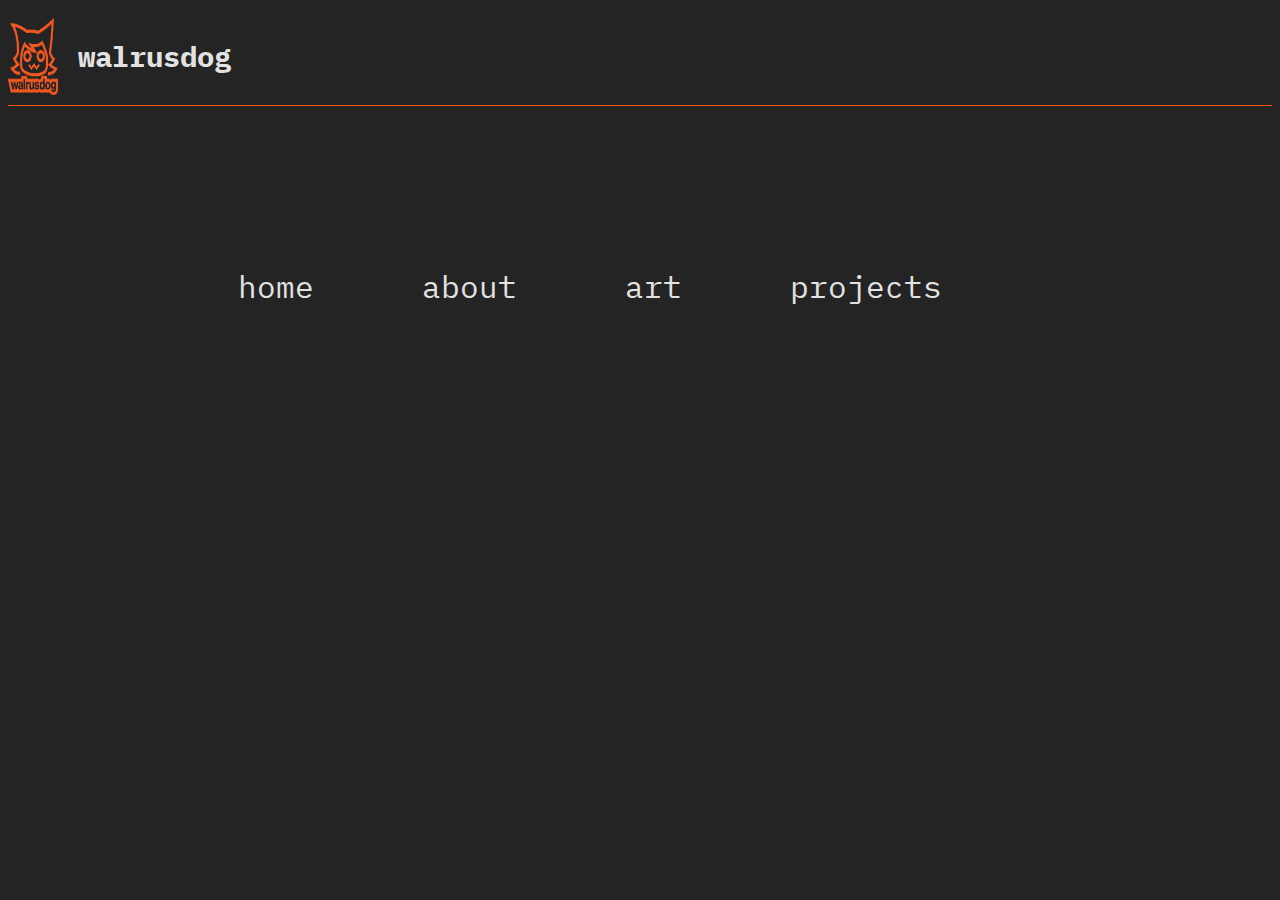
<file: index.html>
<!DOCTYPE html>
<html lang="en">
<head>
    <meta charset="UTF-8">
    <meta name="viewport" content="width=device-width, initial-scale=1.0">
    <link href="https://cdn.jsdelivr.net/npm/bootstrap@5.3.8/dist/css/bootstrap.min.css" rel="stylesheet" integrity="sha384-sRIl4kxILFvY47J16cr9ZwB07vP4J8+LH7qKQnuqkuIAvNWLzeN8tE5YBujZqJLB" crossorigin="anonymous"><link href="https://fonts.googleapis.com/css2?family=IBM+Plex+Mono&family=Righteous&family=Roboto+Mono&family=Teko:wght@300&display=swap" rel="stylesheet" />
    <link rel="shortcut icon" href="media/favicon.ico" type="image/x-icon">
    <link rel="stylesheet" href="style/style.css">
    <title>WalrusDog</title>
</head>
<body>
    <header>
        <div class="home-nav container display-flex">
            <img class="header-logo" src="/media/logos/WDorange.png" alt="">
            <h1 class="header-h1">walrusdog</h1>
        </div>
    </header>
    <main class="home-main container">
        <a href="index.html" class="home-nav-link">home</a>
        <a href="pages/about.html" class="home-nav-link">about</a>
        <a href="pages/art.html" class="home-nav-link">art</a>
        <a href="pages/projects.html" class="home-nav-link">projects</a>
        
    </main>
    <footer></footer>
    <script src="https://cdn.jsdelivr.net/npm/bootstrap@5.3.8/dist/js/bootstrap.bundle.min.js" integrity="sha384-FKyoEForCGlyvwx9Hj09JcYn3nv7wiPVlz7YYwJrWVcXK/BmnVDxM+D2scQbITxI" crossorigin="anonymous"></script>
</body>
</html>
</file>
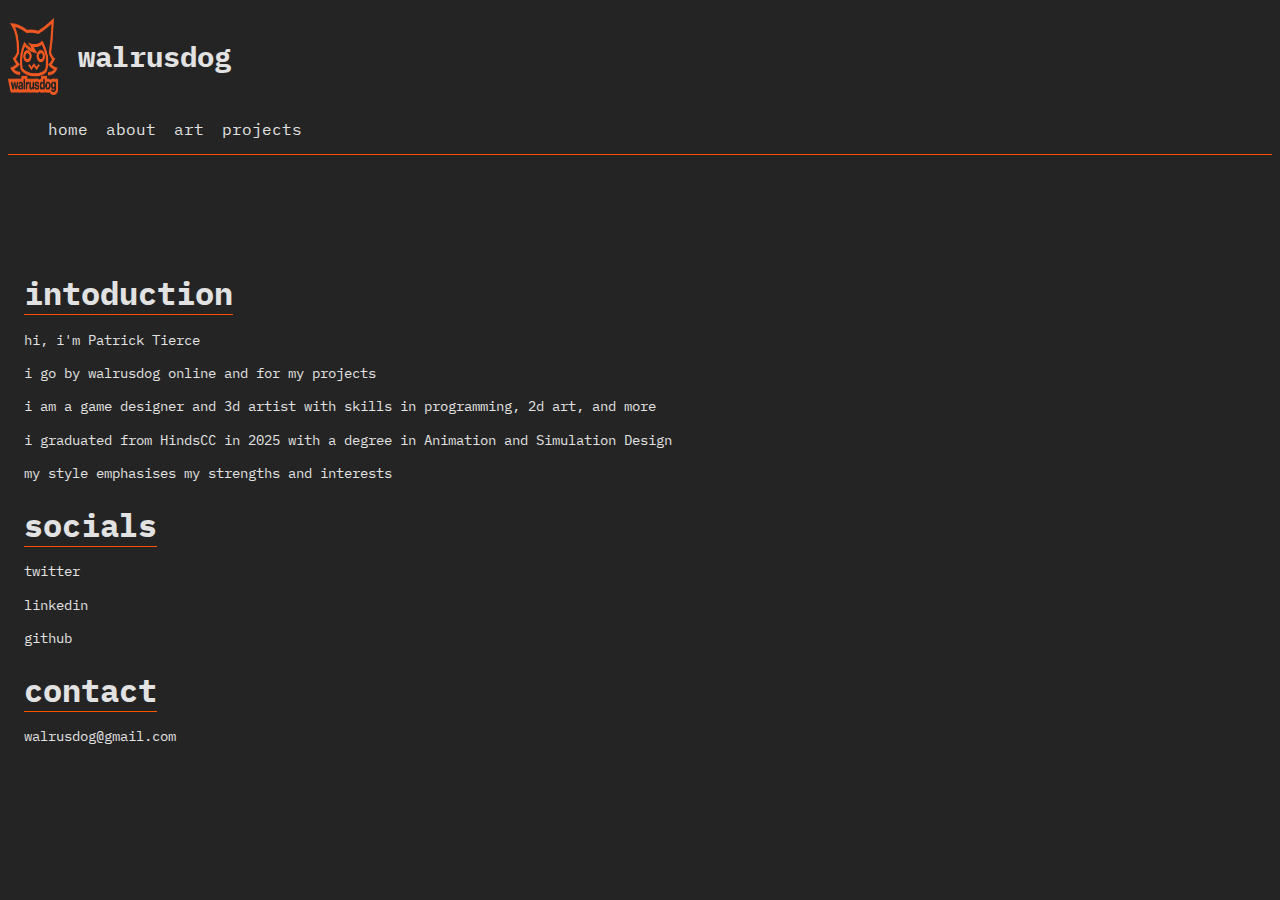
<file: pages/about.html>
<!DOCTYPE html>
<html lang="en">
<head>
    <meta charset="UTF-8">
    <meta name="viewport" content="width=device-width, initial-scale=1.0">
    <link href="https://fonts.googleapis.com/css2?family=IBM+Plex+Mono&family=Righteous&family=Roboto+Mono&family=Teko:wght@300&display=swap" rel="stylesheet" />
    <link href="https://cdn.jsdelivr.net/npm/bootstrap@5.3.8/dist/css/bootstrap.min.css" rel="stylesheet" integrity="sha384-sRIl4kxILFvY47J16cr9ZwB07vP4J8+LH7qKQnuqkuIAvNWLzeN8tE5YBujZqJLB" crossorigin="anonymous"><link href="https://fonts.googleapis.com/css2?family=IBM+Plex+Mono&family=Righteous&family=Roboto+Mono&family=Teko:wght@300&display=swap" rel="stylesheet" />
    <link rel="shortcut icon" href="/media/favicon.ico" type="image/x-icon">
    <link rel="stylesheet" href="../style/style.css">
    <title>WalrusDog</title>
</head>
<body>
    <header>
        <div class="home-nav container display-flex">
            <img class="header-logo" src="/media/logos/WDorange.png" alt="">
            <h1 class="header-h1">walrusdog</h1>
        </div>
        <ul class="about-nav container">
            <a href="../index.html" class="art-nav-link">home</a>
            <a href="about.html" class="art-nav-link">about</a>
            <a href="art.html" class="art-nav-link">art</a>
            <a href="projects.html" class="art-nav-link">projects</a>
        </ul>
    </header>
    <div class="about-wrapper container">
            <main class="about-main">
                <div class="about-div">
                        <h1 class="about-header">intoduction</h1>
                        <div class="about-text-wrapper">
                            <p class="about-text">hi, i'm Patrick Tierce</p>
                            <p class="about-text">i go by walrusdog online and for my projects</p>
                            <p class="about-text">i am a game designer and 3d artist with skills in programming, 2d art, and more</p>
                            <p class="about-text">i graduated from HindsCC in 2025 with a degree in Animation and Simulation Design</p>
                            <p class="about-text">my style emphasises my strengths and interests</p>
                </div>
                <div class="about-div-socials">
                    <h1 class="about-header">socials</h1>
                    <div class="about-text-wrapper">
                        <p class="about-socials"><a class="about-socials" href="https://x.com/WalrusDog" target="_blank">twitter</a></p> 
                        <p class="about-socials"><a class="about-socials" href="https://www.linkedin.com/in/patrick-tierce-970845221/" target="_blank">linkedin</a></p> 
                        <p class="about-socials"><a class="about-socials" href="https://github.com/Walrus-Dog" target="_blank">github</a></p> 
                    </div>
                </div>
                <div class="about-div">
                    <h1 class="about-header">contact</h1>
                    <div class="about-text-wrapper">
                        <p class="about-text"><a class="about-email" href="#mailto">walrusdog@gmail.com</a></p>
                    </div>
                </div>
            </main>
            <footer></footer>
        </div>
    </div>
    <script src="https://cdn.jsdelivr.net/npm/bootstrap@5.3.8/dist/js/bootstrap.bundle.min.js" integrity="sha384-FKyoEForCGlyvwx9Hj09JcYn3nv7wiPVlz7YYwJrWVcXK/BmnVDxM+D2scQbITxI" crossorigin="anonymous"></script>
</body>
</html>
</file>
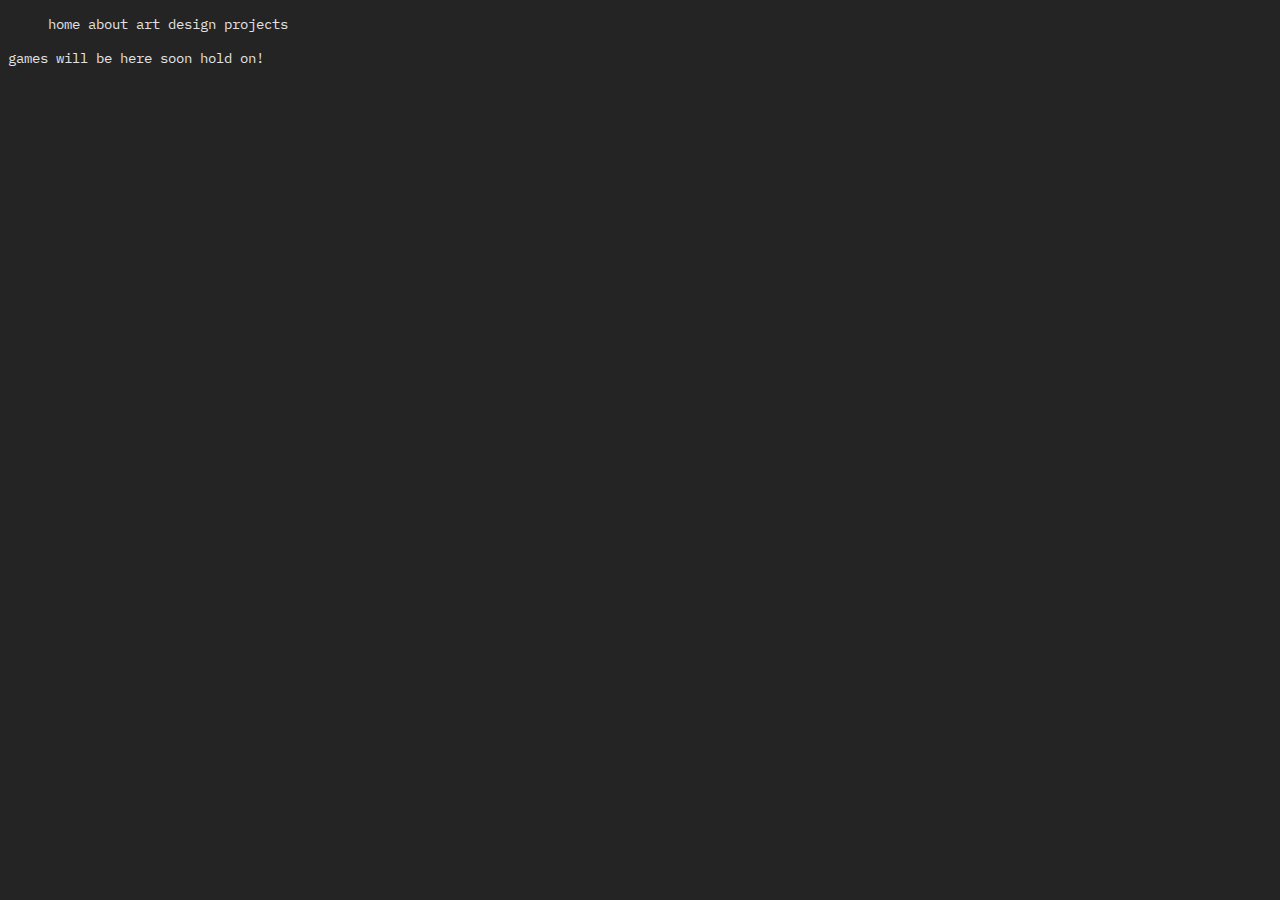
<file: pages/gamedesign.html>
<!DOCTYPE html>
<html lang="en">
<head>
    <meta charset="UTF-8">
    <meta name="viewport" content="width=device-width, initial-scale=1.0">
    <link href="https://fonts.googleapis.com/css2?family=IBM+Plex+Mono&family=Righteous&family=Roboto+Mono&family=Teko:wght@300&display=swap" rel="stylesheet" />
    <link rel="shortcut icon" href="/media/favicon.ico" type="image/x-icon">
    <link rel="stylesheet" href="../style/style.css">
    <title>WalrusDog</title>
</head>
<body>
    <header>
        <ul class="about-nav">
            <a href="../index.html" class="about-nav-link">home</a>
            <a href="about.html" class="about-nav-link">about</a>
            <a href="art.html" class="about-nav-link">art</a>
            <a href="gamedesign.html" class="about-nav-link">design</a>
            <a href="projects.html" class="about-nav-link">projects</a>
        </ul>
    </header>
    <main>
        <p>games will be here soon hold on!</p>
        
    </main>
    <footer></footer>
</body>
</html>
</file>
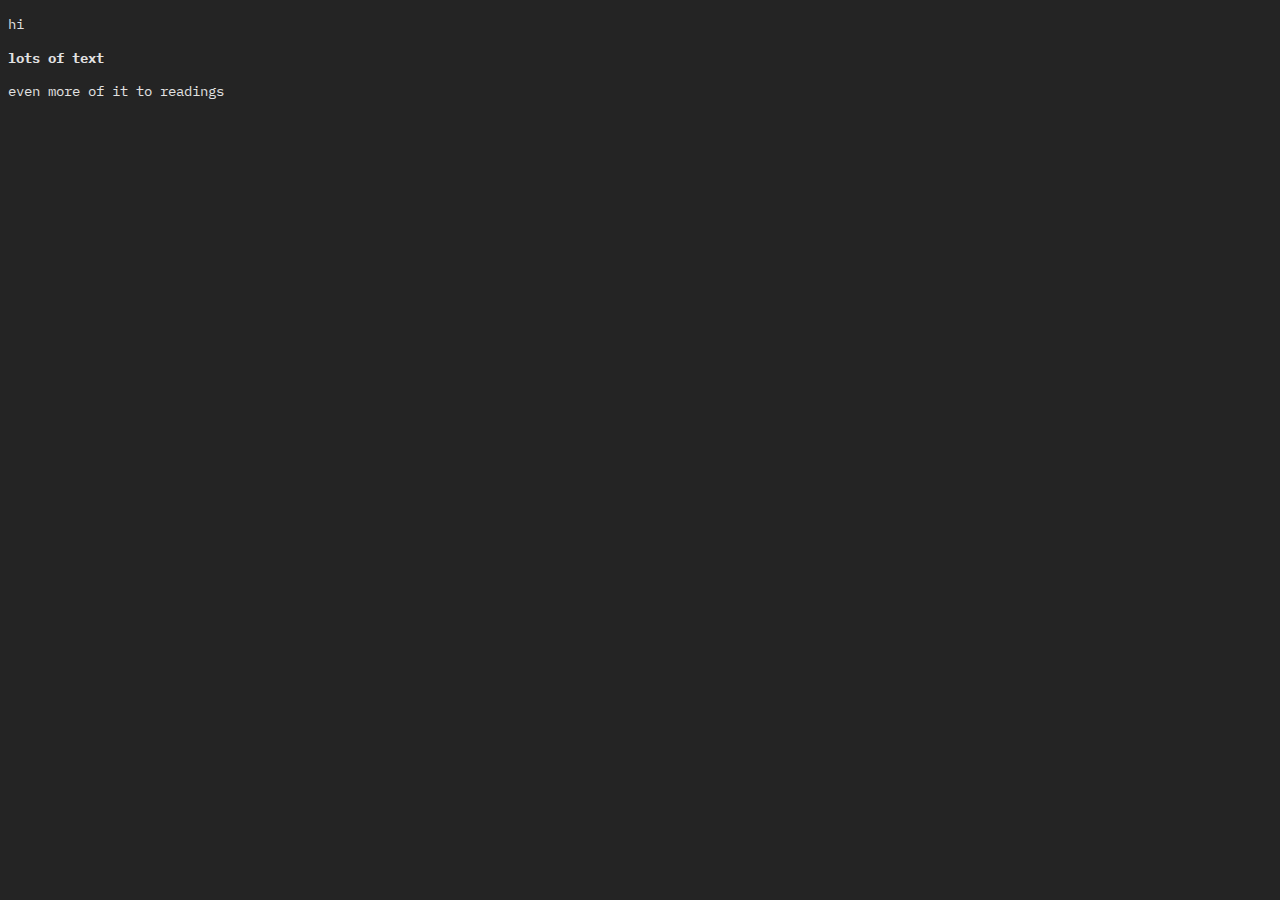
<file: pages/programming.html>
<!DOCTYPE html>
<html lang="en">
<head>
    <meta charset="UTF-8">
    <meta name="viewport" content="width=device-width, initial-scale=1.0">
    <link href="https://fonts.googleapis.com/css2?family=IBM+Plex+Mono&family=Righteous&family=Roboto+Mono&family=Teko:wght@300&display=swap" rel="stylesheet" />
    <link rel="shortcut icon" href="/media/favicon.ico" type="image/x-icon">
    <link rel="stylesheet" href="/style/style.css">
    <title>WalrusDog</title>
</head>
<body>
    <header></header>
    <main>
        <p>hi</p>
        <b>lots of text</b>
        <p>even more of it to readings</p>
    </main>
    <footer></footer>
</body>
</html>
</file>
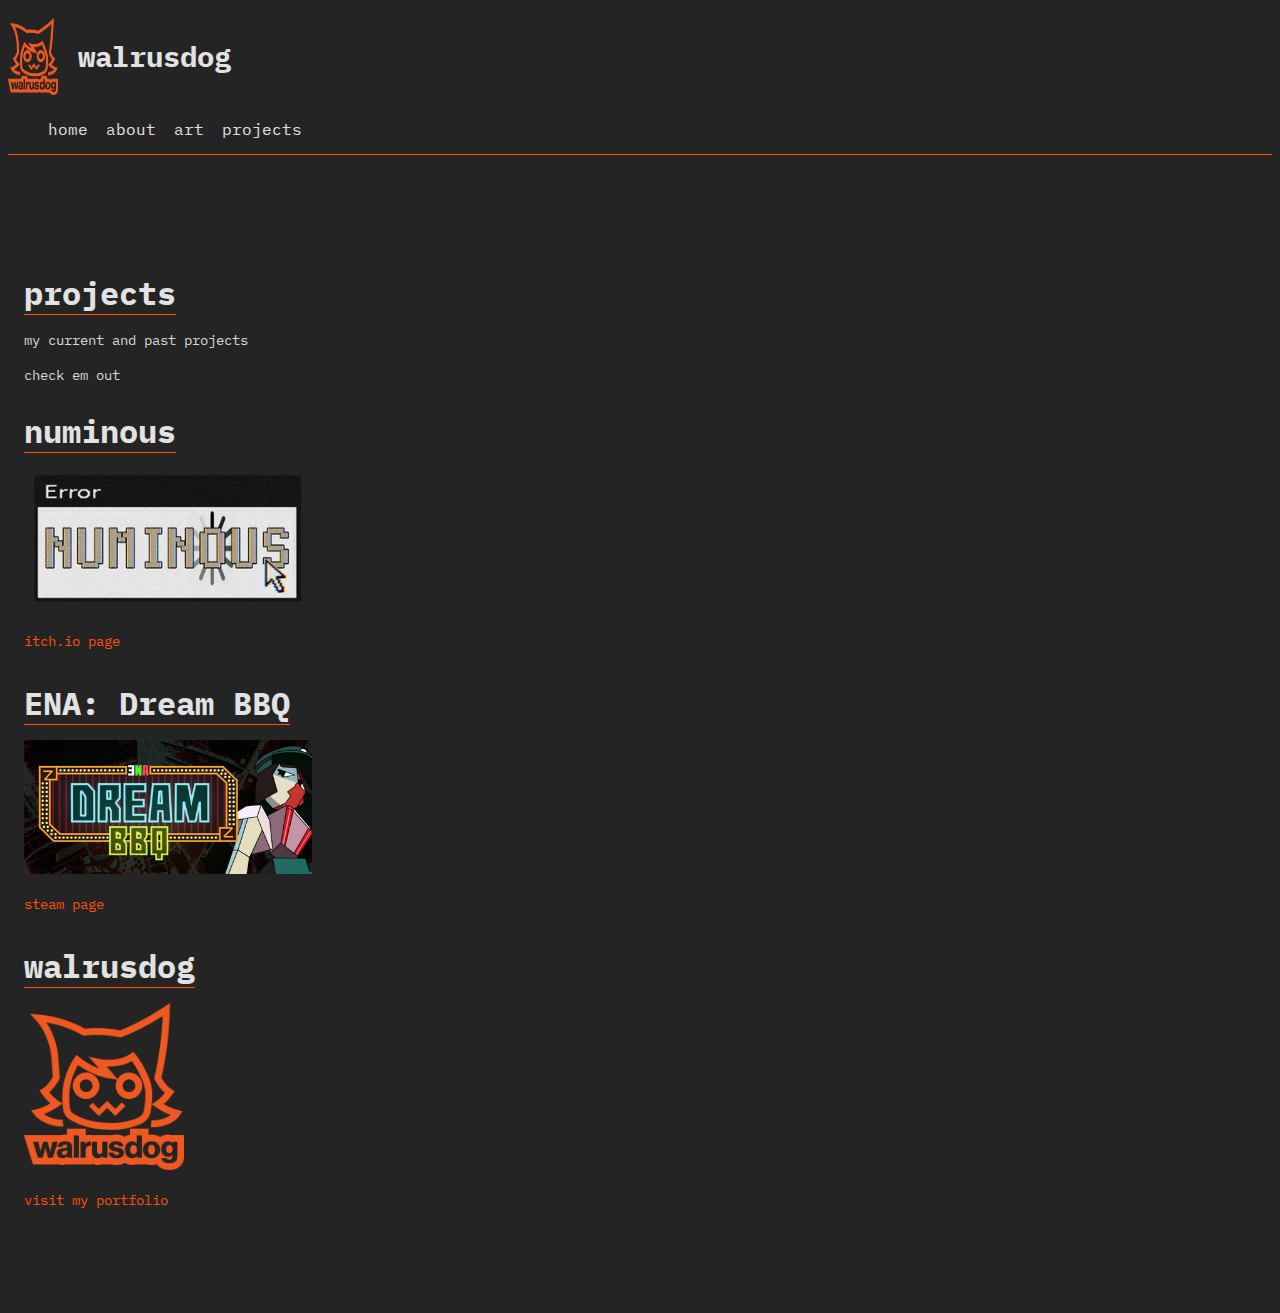
<file: pages/projects.html>
<!DOCTYPE html>
<html lang="en">
<head>
    <meta charset="UTF-8">
    <meta name="viewport" content="width=device-width, initial-scale=1.0">
    <link href="https://fonts.googleapis.com/css2?family=IBM+Plex+Mono&family=Righteous&family=Roboto+Mono&family=Teko:wght@300&display=swap" rel="stylesheet" />
    <link href="https://cdn.jsdelivr.net/npm/bootstrap@5.3.8/dist/css/bootstrap.min.css" rel="stylesheet" integrity="sha384-sRIl4kxILFvY47J16cr9ZwB07vP4J8+LH7qKQnuqkuIAvNWLzeN8tE5YBujZqJLB" crossorigin="anonymous"><link href="https://fonts.googleapis.com/css2?family=IBM+Plex+Mono&family=Righteous&family=Roboto+Mono&family=Teko:wght@300&display=swap" rel="stylesheet" />
    <link rel="shortcut icon" href="/media/favicon.ico" type="image/x-icon">
    <link rel="stylesheet" href="../style/style.css">
    <title>WalrusDog</title>
</head>
<body>
    <header>
        <div class="home-nav container display-flex">
            <img class="header-logo" src="/media/logos/WDorange.png" alt="">
            <h1 class="header-h1">walrusdog</h1>
        </div>
        <ul class="proj-nav container">
            <a href="../index.html" class="proj-nav-link">home</a>
            <a href="about.html" class="proj-nav-link">about</a>
            <a href="art.html" class="proj-nav-link">art</a>
            <a href="projects.html" class="proj-nav-link">projects</a>
        </ul>
    </header>
    <main>
        <section class="projects-wrapper container">
            <h1 class="proj-header">projects</h1>
            <p class="proj-text">my current and past projects</p>
            <p class="proj-text">check em out</p>
            <div class="projects-grid">
                <div class="projects-item">
                    <h2 class="proj-header">numinous</h2>
                    <p class="proj-text">
                        <a href="projects/numinous.html"><img class="proj_img" src="../media/projects/s8dPNV.png" alt="numinous logo"></a>
                    </p>
                    <p class="proj-text">
                        <a class="proj-link" href="https://walrusdog.itch.io/numinous" target="_blank" rel="noopener noreferrer">itch.io page</a>
                    </p>
                </div>
                <div class="projects-item">
                    <h2 class="proj-header">ENA: Dream BBQ</h2>
                    <p class="proj-text">
                        <a href="projects/ena.html"><img class="proj_img" src="../media/projects/enaheader.jpg" alt="ENA: Dream BBQ logo"></a>
                    </p>
                    <p class="proj-text">
                        <a class="proj-link" href="https://store.steampowered.com/app/2134320/ENA_Dream_BBQ/" target="_blank" rel="noopener noreferrer">steam page</a>
                    </p>
                </div>
                <div class="projects-item">
                    <h2 class="proj-header">walrusdog</h2>
                    <p class="proj-text">
                        <img class="proj_img wd-img" src="../media/logos/WDorange.png" alt="walrusdog logo">
                    </p>
                    <p class="proj-text">
                        <a class="proj-link" href="../index.html">visit my portfolio</a>
                    </p>
                </div>

            </div>
        </section>
    </main>
    <footer>

    </footer>
    <script src="https://cdn.jsdelivr.net/npm/bootstrap@5.3.8/dist/js/bootstrap.bundle.min.js" integrity="sha384-FKyoEForCGlyvwx9Hj09JcYn3nv7wiPVlz7YYwJrWVcXK/BmnVDxM+D2scQbITxI" crossorigin="anonymous"></script>
</body>
</html>
</file>
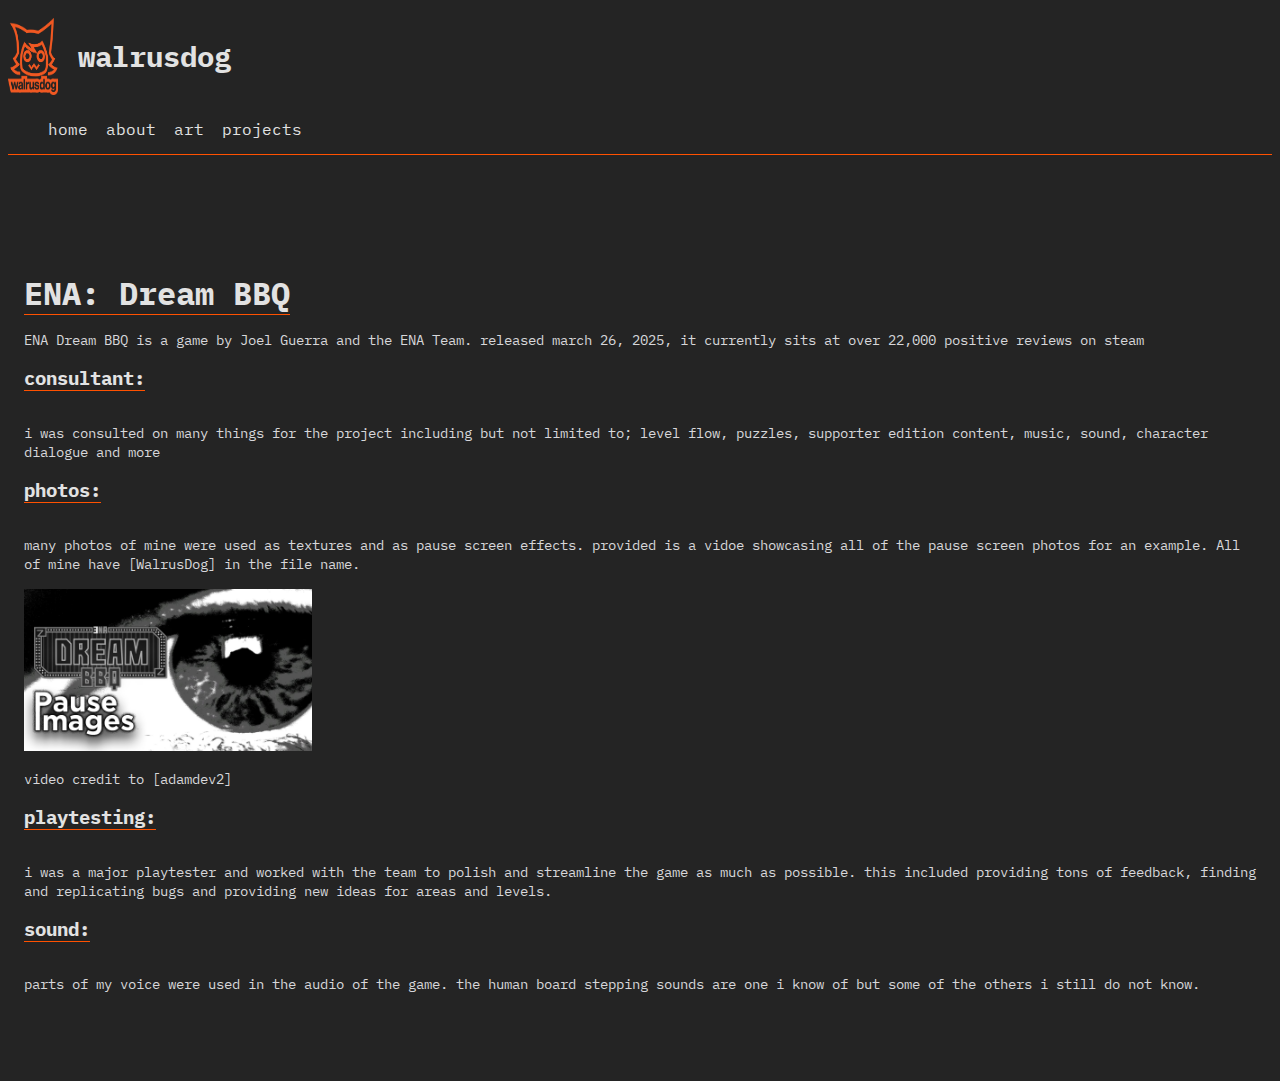
<file: pages/projects/ena.html>
<!DOCTYPE html>
<html lang="en">
<head>
    <meta charset="UTF-8">
    <meta name="viewport" content="width=device-width, initial-scale=1.0">
    <link href="https://fonts.googleapis.com/css2?family=IBM+Plex+Mono&family=Righteous&family=Roboto+Mono&family=Teko:wght@300&display=swap" rel="stylesheet" />
    <link href="https://cdn.jsdelivr.net/npm/bootstrap@5.3.8/dist/css/bootstrap.min.css" rel="stylesheet" integrity="sha384-sRIl4kxILFvY47J16cr9ZwB07vP4J8+LH7qKQnuqkuIAvNWLzeN8tE5YBujZqJLB" crossorigin="anonymous"><link href="https://fonts.googleapis.com/css2?family=IBM+Plex+Mono&family=Righteous&family=Roboto+Mono&family=Teko:wght@300&display=swap" rel="stylesheet" />
    <link rel="shortcut icon" href="/media/favicon.ico" type="image/x-icon">
    <link rel="stylesheet" href="../../style/style.css">
    <title>WalrusDog</title>
</head>
<body>
    <header>
        <div class="home-nav container display-flex">
            <img class="header-logo" src="/media/logos/WDorange.png" alt="">
            <h1 class="header-h1">walrusdog</h1>
        </div>
        <ul class="proj-nav container">
            <a href="../../index.html" class="proj-nav-link">home</a>
            <a href="../about.html" class="proj-nav-link">about</a>
            <a href="../art.html" class="proj-nav-link">art</a>
            <a href="../projects.html" class="proj-nav-link">projects</a>
        </ul>
    </header>
    <main>
        <section class="projects-wrapper container">
            <div class="proj-desc">   
                <h1 class="proj-header">ENA: Dream BBQ</h1>
                <p class="proj-text">ENA Dream BBQ is a game by Joel Guerra and the ENA Team. released march 26, 2025, it currently sits at over 22,000 positive reviews on steam</p>
            </div>
            <div class="proj-desc">
                <h5 class="proj-h5">consultant:</h5>
                <p class="proj-text">i was consulted on many things for the project including but not limited to;
                level flow, puzzles, supporter edition content, music, sound, character dialogue and more
                </p>
            </div>
            <div class="proj-desc">
                <h5 class="proj-h5">photos:</h5>
                <p class="proj-text">
                    many photos of mine were used as textures and as pause screen effects. provided is a vidoe showcasing all of the pause screen photos for an example. All of mine have [WalrusDog] in the file name.
                    <p>
                        <a target="_blank" href="https://www.youtube.com/watch?v=uRyk93V85Iw">
                            <img class="proj_img" src="../../media/projects/enaytthumbnail.jpg" alt="ena thumbnail">
                        </a>
                    </p>
                    <p class="proj-text">video credit to [adamdev2]</p>
                </p>
            </div>
            <div class="proj-desc">
                <h5 class="proj-h5">playtesting:</h5>
                <p class="proj-text">
                    i was a major playtester and worked with the team to polish and streamline the game as much as possible. this included providing tons of feedback, finding and replicating bugs and providing new ideas for areas and levels.
                </p>
            </div>
            <div class="proj-desc">
                <h5 class="proj-h5">sound:</h5>
                <p class="proj-text">
                    parts of my voice were used in the audio of the game. the human board stepping sounds are one i know of but some of the others i still do not know.
                </p>
            </div>
        </section>
    </main>
</body>
</html>
</file>
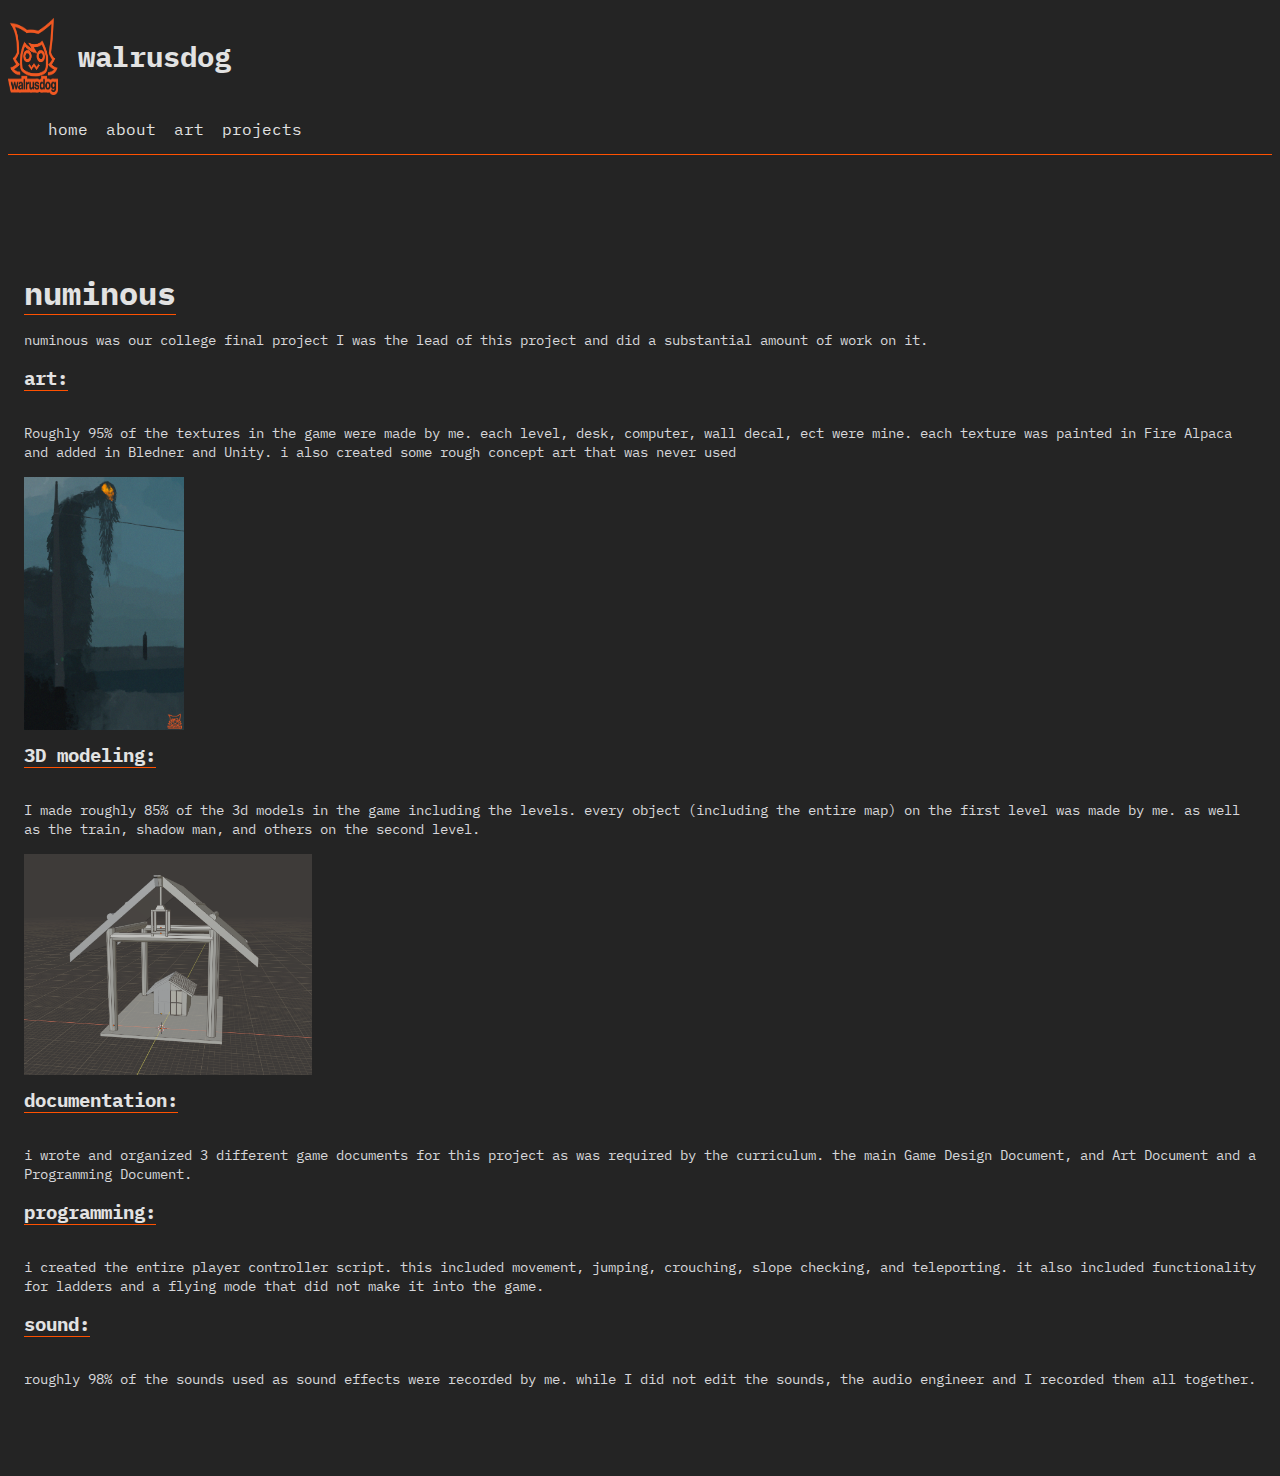
<file: pages/projects/numinous.html>
<!DOCTYPE html>
<html lang="en">
<head>
    <meta charset="UTF-8">
    <meta name="viewport" content="width=device-width, initial-scale=1.0">
    <link href="https://fonts.googleapis.com/css2?family=IBM+Plex+Mono&family=Righteous&family=Roboto+Mono&family=Teko:wght@300&display=swap" rel="stylesheet" />
    <link href="https://cdn.jsdelivr.net/npm/bootstrap@5.3.8/dist/css/bootstrap.min.css" rel="stylesheet" integrity="sha384-sRIl4kxILFvY47J16cr9ZwB07vP4J8+LH7qKQnuqkuIAvNWLzeN8tE5YBujZqJLB" crossorigin="anonymous"><link href="https://fonts.googleapis.com/css2?family=IBM+Plex+Mono&family=Righteous&family=Roboto+Mono&family=Teko:wght@300&display=swap" rel="stylesheet" />
    <link rel="shortcut icon" href="/media/favicon.ico" type="image/x-icon">
    <link rel="stylesheet" href="../../style/style.css">
    <title>WalrusDog</title>
</head>
<body>
    <header>
        <div class="home-nav container display-flex">
            <img class="header-logo" src="/media/logos/WDorange.png" alt="">
            <h1 class="header-h1">walrusdog</h1>
        </div>
        <ul class="proj-nav container">
            <a href="../../index.html" class="proj-nav-link">home</a>
            <a href="../about.html" class="proj-nav-link">about</a>
            <a href="../art.html" class="proj-nav-link">art</a>
            <a href="../projects.html" class="proj-nav-link">projects</a>
        </ul>
    </header>
    <main>
        <section class="projects-wrapper container">
            <div class="proj-desc">   
                <h1 class="proj-header">numinous</h1>
                <p class="proj-text">numinous was our college final project
                I was the lead of this project and did a substantial amount of work on it.
                </p>
            </div>
            <div class="proj-desc">
                <h5 class="proj-h5">art: </h5>
                <p class="proj-text">Roughly 95% of the textures in the game were made by me. each level, desk, computer, wall decal, ect were mine. each texture was painted in Fire Alpaca and added in Bledner and Unity. i also created some rough concept art that was never used </p>
                <img class="proj_img-big" src="../../media/projects/drawminipainting1.png" alt="">
            </div>
            <div class="proj-desc">
                <h5 class="proj-h5">3D modeling: </h5>
                <p class="proj-text">I made roughly 85% of the 3d models in the game including the levels. every object (including the entire map) on the first level was made by me. as well as the train, shadow man, and others on the second level. </p>
                <img class="proj_img" src="../../media/projects/Screenshot 2025-12-08 010402.png" alt="">
            </div>
            <div class="proj-desc">
                <h5 class="proj-h5">documentation: </h5>
                <p class="proj-text">i wrote and organized 3 different game documents for this project as was required by the curriculum. the main Game Design Document, and Art Document and a Programming Document. </p>
            </div>
            <div class="proj-desc">
                <h5 class="proj-h5">programming: </h5>
                <p class="proj-text">i created the entire player controller script. this included movement, jumping, crouching, slope checking, and teleporting. it also included functionality for ladders and a flying mode that did not make it into the game.</p>
            </div>
            <div class="proj-desc">
                <h5 class="proj-h5">sound: </h5>
                <p class="proj-text">roughly 98% of the sounds used as sound effects were recorded by me. while I did not edit the sounds, the audio engineer and I recorded them all together.</p>
            </div>
</p>
    </main>
</body>
</html>
</file>
<file: style/style.css>
/* 
font-family: 'IBM Plex Mono', monospace;
font-family: 'Helvetic-Neue-Condensed-Bold', sans-serif;
*/

@font-face {
    font-family: 'Helvetic-Neue-Condensed-Bold';
    src: url(/fonts/Helvetica\ Neue\ Condensed\ Bold.ttf);
}

:root {
    /* main colors */

    --dark-bg: #242424;
    --darker-bg:#000;
    --gray-bg: #575757;
    --light-text: #e2e2e2;
    --dark-text: #242424;

    /* highlight colors */

    /* oranges */
    --orange1: #ff5100;
    --orange2: #fe8101;
    --orange3: #fc9515;
    --orange4: #d36929;
    --orange5: #f42900;
    --orange6: #e0c7ba;

    /* pinks */
    --pink1: #ff799e;

    /* greens */
    --green1: #5e9552;

    /* yellows */
    --yellow1: #e5e68e;
    --yellow2: #c09e45;

    /* reds */
    --red1: #FF0032;
    --red2: #a70021;

    /* grays */
    --gray1: #d7d7da;
    --gray2: #7d7c8a;
    --gray3: #8b8084;

    /* blues */
    --blue1: #00AEFF;
    --blue2: #00FFFB;
    --blue3: #11bbfa;
    --blue4: #a2e9fa;
    --blue5: #4360c9;
    --blue6: #759ae3;
    --blue7: #698da4;
    --blue8: #639ff7;
    --blue9: #0099ff;
    --blue10: #0d5f5f;
    --blue11: #52648a;
    --blue12: #1e303a;
    --blue13: #131e40;
    --blue14: #bec6e9;
    --blue15: #375764;
    --blue16: #192b35;
    --blue17: #94b0b4;
}

body {
    background-color: var(--dark-bg);
    color: var(--light-text);
    font-size: calc((.9 - 1) * 1.2vw + 1rem);
    font-family: 'IBM Plex Mono', monospace, sans-serif;
}

h1::selection, p::selection, a::selection {
    color: var(--orange1);
    background-color: none;
}

a {
    color: var(--light-text);
    text-decoration: none;
}

a:hover {   
    color: var(--orange1);
}

.nav-link {
    display: flex;
    margin-top: 10px;
}

.header-logo {
    width: 50px;
    margin-right: 20px;
}

/* home page */
.home-nav {
    display: flex;
    padding-top: 10px;
    padding-bottom: 10px;
}

.home-main {
    border-top: 1px solid var(--orange1);
    padding-top: 10rem;
    text-align: center;
}

.home-nav-link {
    padding-right: 100px;
    font-size: calc((2 - 1) * 1.2vw + 1rem);
}

/* about page */
.about-wrapper {
    border-top: 1px solid var(--orange1);
    padding: 6rem 1rem 4rem; 
}

.about-header {
    font-size: 2rem;
    margin-bottom: 0.25rem;
    border-bottom: solid 1px var(--orange1);
    width: fit-content;
}

/* art page */
.art-nav-link {
    padding-right: 10px;
    font-size: calc((1 - 1) * 1.2vw + 1rem);
}

/* art page light box */
.lightbox-wrapper {
    border-top: 1px solid var(--orange1);
    padding: 6rem 1rem 4rem; 
}

.lightbox-header {
    font-size: 2rem;
    margin-bottom: 0.25rem;
    border-bottom: solid 1px var(--orange1);
    width: fit-content;
}

.lightbox-text {
    color: var(--gray1);
    margin-bottom: 1rem;
}

.lightbox-grid {
    display: grid;
    grid-template-columns: repeat(auto-fit, minmax(400px, 1fr));
    gap: 1rem;
}

.lightbox-item img {
    width: 100%;
    height: 20rem;
    object-fit: cover;
    display: block;
    border: 1px solid rgba(255,255,255,0.04);
    transition: transform .2s ease, box-shadow .2s ease;
}

.lightbox-item img:hover {
    transform: scale(1.02);
}

.lightbox-overlay {
    position: fixed;
    inset: 0;
    display: none;
    background: rgba(0,0,0,0.85);
    align-items: center;
    justify-content: center;
    z-index: 2000;
}

.lightbox-overlay.open {
    display: flex;
}

.lightbox-content {
    max-width: 95vw;
    max-height: 85vh;
    display: flex;
    flex-direction: column;
    align-items: center;
    gap: 0.5rem;
}

.lightbox-content img {
    max-width: 100%;
    max-height: 80vh;
    object-fit: contain;
    border-radius: 2px;
}

.lightbox-caption {
    color: var(--gray1);
    font-size: 0.95rem;
}

.lightbox-close, .lightbox-next, .lightbox-prev {
    position: absolute;
    background: transparent;
    color: var(--light-text);
    border: none;
    font-size: 2rem;
    padding: 0.5rem 0.75rem;
    cursor: pointer;
}

.lightbox-close { right: 1rem; top: 0.5rem; }
.lightbox-prev { left: 1rem; top: 50%; transform: translateY(-50%); }
.lightbox-next { right: 1rem; top: 50%; transform: translateY(-50%); }

@media (max-width: 768px) {
    .lightbox-wrapper { padding: 5rem 0 2rem; }
    .lightbox-close, .lightbox-next, .lightbox-prev { font-size: 1.6rem; }
}

/* projects page */
.proj-nav-link {
    padding-right: 10px;
    font-size: calc((1 - 1) * 1.2vw + 1rem);
}

.projects-wrapper {
    border-top: 1px solid var(--orange1);
    padding: 6rem 1rem 4rem; 
}

.proj-header {
    font-size: 2rem;
    margin-bottom: 0.25rem;
    border-bottom: solid 1px var(--orange1);
    width: fit-content;
}
.proj-text {
    color: var(--gray1);
    margin-bottom: 1rem;
}

.projects-item {
    margin-bottom: 2rem;
}

.proj_img {
    width: 18rem;
}

.proj_img-big {
    width: 10rem;
}

.proj_img:hover, .proj_img-big:hover {
    filter: brightness(1.05);
    transform: scale(1.02);
    transition: transform .2s ease, filter .2s ease;
}

.proj-link {
    color: var(--orange1);
}

.proj-link:hover {
    color: var(--light-text);
}

.wd-img {
    width: 10rem;
}

.proj-h5 {
    font-size: 1.2rem;
    margin-top: 0.5rem;
    border-bottom: solid 1px var(--orange1);
    width: fit-content;
}
</file>
